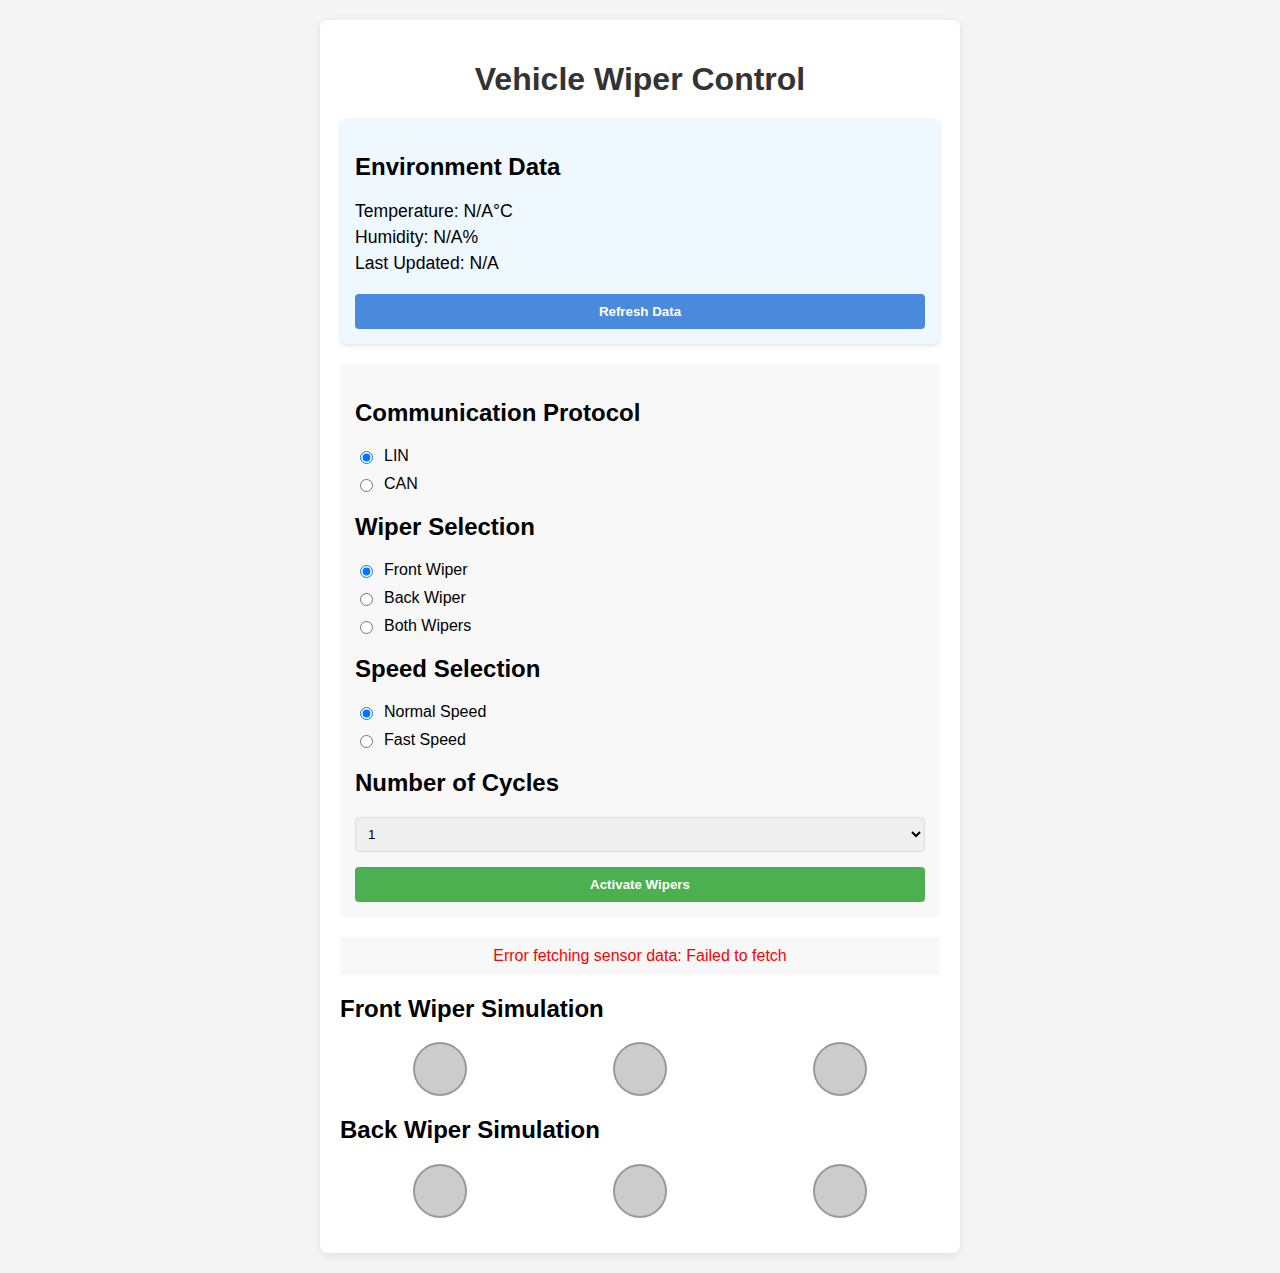
<file: both CAN LIN/frontend/index.html>
<!DOCTYPE html>
<html lang="en">

<head>
    <meta charset="UTF-8">
    <meta name="viewport" content="width=device-width, initial-scale=1.0">
    <title>Vehicle Wiper Control</title>
    <link rel="stylesheet" href="styles.css">
</head>

<body>
    <div class="container">
        <h1>Vehicle Wiper Control</h1>

        <div class="sensor-data">
            <h2>Environment Data</h2>
            <div class="sensor-readings">
                <p>Temperature: <span id="temperature">--</span>°C</p>
                <p>Humidity: <span id="humidity">--</span>%</p>
                <p>Last Updated: <span id="sensor-timestamp">Never</span></p>
            </div>
            <button id="refresh-sensor-btn" class="btn">Refresh Data</button>
        </div>

        <div class="control-panel">
            <div class="protocol-selection">
                <h2>Communication Protocol</h2>
                <div class="radio-group">
                    <label>
                        <input type="radio" name="protocol" value="LIN" checked>
                        LIN
                    </label>
                    <label>
                        <input type="radio" name="protocol" value="CAN">
                        CAN
                    </label>
                </div>
            </div>

            <div class="wiper-selection">
                <h2>Wiper Selection</h2>
                <div class="radio-group">
                    <label>
                        <input type="radio" name="wiper" value="front" checked>
                        Front Wiper
                    </label>
                    <label>
                        <input type="radio" name="wiper" value="back">
                        Back Wiper
                    </label>
                    <label>
                        <input type="radio" name="wiper" value="both">
                        Both Wipers
                    </label>
                </div>
            </div>

            <div class="speed-selection">
                <h2>Speed Selection</h2>
                <div class="radio-group">
                    <label>
                        <input type="radio" name="speed" value="normal" checked>
                        Normal Speed
                    </label>
                    <label>
                        <input type="radio" name="speed" value="fast">
                        Fast Speed
                    </label>
                </div>
            </div>

            <div class="cycles-selection">
                <h2>Number of Cycles</h2>
                <select id="cycles">
                    <option value="1">1</option>
                    <option value="2">2</option>
                    <option value="3">3</option>
                    <option value="4">4</option>
                    <option value="5">5</option>
                </select>
            </div>

            <button id="activate-btn" class="btn">Activate Wipers</button>
        </div>

        <div id="status" class="status"></div>

        <div class="simulation">
            <h2>Front Wiper Simulation</h2>
            <div class="led-container">
                <div class="led" id="front-led-1"></div>
                <div class="led" id="front-led-2"></div>
                <div class="led" id="front-led-3"></div>
            </div>

            <h2>Back Wiper Simulation</h2>
            <div class="led-container">
                <div class="led" id="back-led-1"></div>
                <div class="led" id="back-led-2"></div>
                <div class="led" id="back-led-3"></div>
            </div>
        </div>
    </div>

    <script src="script.js"></script>
</body>

</html>
</file>
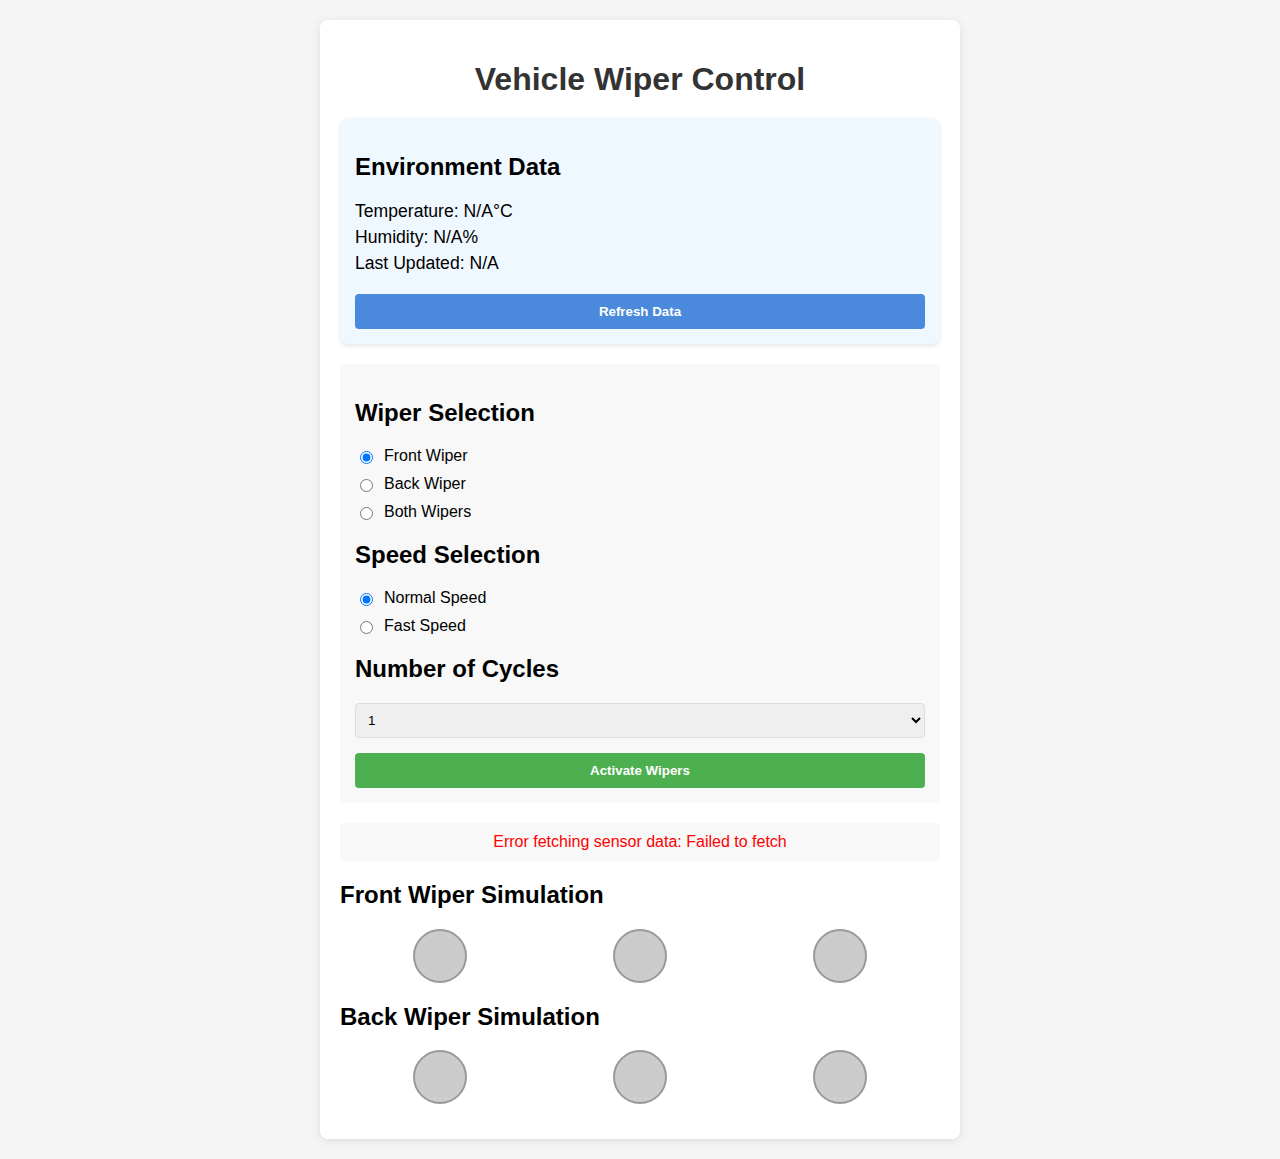
<file: wipers_implementation/frontend/index.html>
<!DOCTYPE html>
<html lang="en">

<head>
    <meta charset="UTF-8">
    <meta name="viewport" content="width=device-width, initial-scale=1.0">
    <title>Vehicle Wiper Control</title>
    <link rel="stylesheet" href="styles.css">
</head>

<body>
    <div class="container">
        <h1>Vehicle Wiper Control</h1>


        <div class="sensor-data">
            <h2>Environment Data</h2>
            <div class="sensor-readings">
                <p>Temperature: <span id="temperature">--</span>°C</p>
                <p>Humidity: <span id="humidity">--</span>%</p>
                <p>Last Updated: <span id="sensor-timestamp">Never</span></p>
            </div>
            <button id="refresh-sensor-btn" class="btn">Refresh Data</button>
        </div>



        <div class="control-panel">
            <div class="wiper-selection">
                <h2>Wiper Selection</h2>
                <div class="radio-group">
                    <label>
                        <input type="radio" name="wiper" value="front" checked>
                        Front Wiper
                    </label>
                    <label>
                        <input type="radio" name="wiper" value="back">
                        Back Wiper
                    </label>
                    <label>
                        <input type="radio" name="wiper" value="both">
                        Both Wipers
                    </label>
                </div>
            </div>

            <div class="speed-selection">
                <h2>Speed Selection</h2>
                <div class="radio-group">
                    <label>
                        <input type="radio" name="speed" value="normal" checked>
                        Normal Speed
                    </label>
                    <label>
                        <input type="radio" name="speed" value="fast">
                        Fast Speed
                    </label>
                </div>
            </div>

            <div class="cycles-selection">
                <h2>Number of Cycles</h2>
                <select id="cycles">
                    <option value="1">1</option>
                    <option value="2">2</option>
                    <option value="3">3</option>
                    <option value="4">4</option>
                    <option value="5">5</option>
                </select>
            </div>

            <button id="activate-btn" class="btn">Activate Wipers</button>
        </div>

        <div id="status" class="status"></div>

        <div class="simulation">
            <h2>Front Wiper Simulation</h2>
            <div class="led-container">
                <div class="led" id="front-led-1"></div>
                <div class="led" id="front-led-2"></div>
                <div class="led" id="front-led-3"></div>
            </div>

            <h2>Back Wiper Simulation</h2>
            <div class="led-container">
                <div class="led" id="back-led-1"></div>
                <div class="led" id="back-led-2"></div>
                <div class="led" id="back-led-3"></div>
            </div>
        </div>
    </div>

    <script src="script.js"></script>
</body>

</html>
</file>
<file: both CAN LIN/frontend/styles.css>
body {
    font-family: Arial, sans-serif;
    background-color: #f5f5f5;
    margin: 0;
    padding: 20px;
    display: flex;
    justify-content: center;
}

.container {
    background-color: white;
    border-radius: 8px;
    box-shadow: 0 2px 10px rgba(0, 0, 0, 0.1);
    padding: 20px;
    width: 600px;
}

h1 {
    color: #333;
    text-align: center;
    margin-bottom: 20px;
}

.control-panel {
    margin-bottom: 20px;
    padding: 15px;
    background-color: #f8f8f8;
    border-radius: 5px;
}

.radio-group {
    display: flex;
    flex-direction: column;
    gap: 10px;
    margin-bottom: 15px;
}

.radio-group label {
    display: flex;
    align-items: center;
    gap: 8px;
}

.btn {
    padding: 10px 15px;
    background-color: #4CAF50;
    color: white;
    border: none;
    border-radius: 4px;
    cursor: pointer;
    font-weight: bold;
    width: 100%;
    transition: background-color 0.3s;
}

.btn:hover {
    background-color: #45a049;
}

.status {
    padding: 10px;
    border-radius: 4px;
    background-color: #f8f8f8;
    color: #333;
    margin-bottom: 20px;
    text-align: center;
}

.simulation {
    margin-top: 20px;
}

.led-container {
    display: flex;
    justify-content: space-around;
    margin: 15px 0;
}

.led {
    width: 50px;
    height: 50px;
    border-radius: 50%;
    background-color: #ccc;
    border: 2px solid #999;
}

.led.active {
    background-color: #4CAF50;
}

.cycles-selection select {
    width: 100%;
    padding: 8px;
    margin-bottom: 15px;
    border-radius: 4px;
    border: 1px solid #ddd;
}

.sensor-data {
    background-color: #f0f8ff;
    padding: 15px;
    border-radius: 8px;
    margin-bottom: 20px;
    box-shadow: 0 2px 4px rgba(0, 0, 0, 0.1);
}

.sensor-readings {
    margin: 10px 0;
    font-size: 1.1em;
}

.sensor-readings p {
    margin: 5px 0;
}

#refresh-sensor-btn {
    background-color: #4a89dc;
    margin-top: 10px;
}
</file>
<file: wipers_implementation/frontend/styles.css>
body {
    font-family: Arial, sans-serif;
    background-color: #f5f5f5;
    margin: 0;
    padding: 20px;
    display: flex;
    justify-content: center;
}

.container {
    background-color: white;
    border-radius: 8px;
    box-shadow: 0 2px 10px rgba(0, 0, 0, 0.1);
    padding: 20px;
    width: 600px;
}

h1 {
    color: #333;
    text-align: center;
    margin-bottom: 20px;
}

.control-panel {
    margin-bottom: 20px;
    padding: 15px;
    background-color: #f8f8f8;
    border-radius: 5px;
}

.radio-group {
    display: flex;
    flex-direction: column;
    gap: 10px;
    margin-bottom: 15px;
}

.radio-group label {
    display: flex;
    align-items: center;
    gap: 8px;
}

.btn {
    padding: 10px 15px;
    background-color: #4CAF50;
    color: white;
    border: none;
    border-radius: 4px;
    cursor: pointer;
    font-weight: bold;
    width: 100%;
    transition: background-color 0.3s;
}

.btn:hover {
    background-color: #45a049;
}

.status {
    padding: 10px;
    border-radius: 4px;
    background-color: #f8f8f8;
    color: #333;
    margin-bottom: 20px;
    text-align: center;
}

.simulation {
    margin-top: 20px;
}

.led-container {
    display: flex;
    justify-content: space-around;
    margin: 15px 0;
}

.led {
    width: 50px;
    height: 50px;
    border-radius: 50%;
    background-color: #ccc;
    border: 2px solid #999;
}

.led.active {
    background-color: #4CAF50;
}

.cycles-selection select {
    width: 100%;
    padding: 8px;
    margin-bottom: 15px;
    border-radius: 4px;
    border: 1px solid #ddd;
}

.sensor-data {
    background-color: #f0f8ff;
    padding: 15px;
    border-radius: 8px;
    margin-bottom: 20px;
    box-shadow: 0 2px 4px rgba(0, 0, 0, 0.1);
}

.sensor-readings {
    margin: 10px 0;
    font-size: 1.1em;
}

.sensor-readings p {
    margin: 5px 0;
}

#refresh-sensor-btn {
    background-color: #4a89dc;
    margin-top: 10px;
}
</file>
